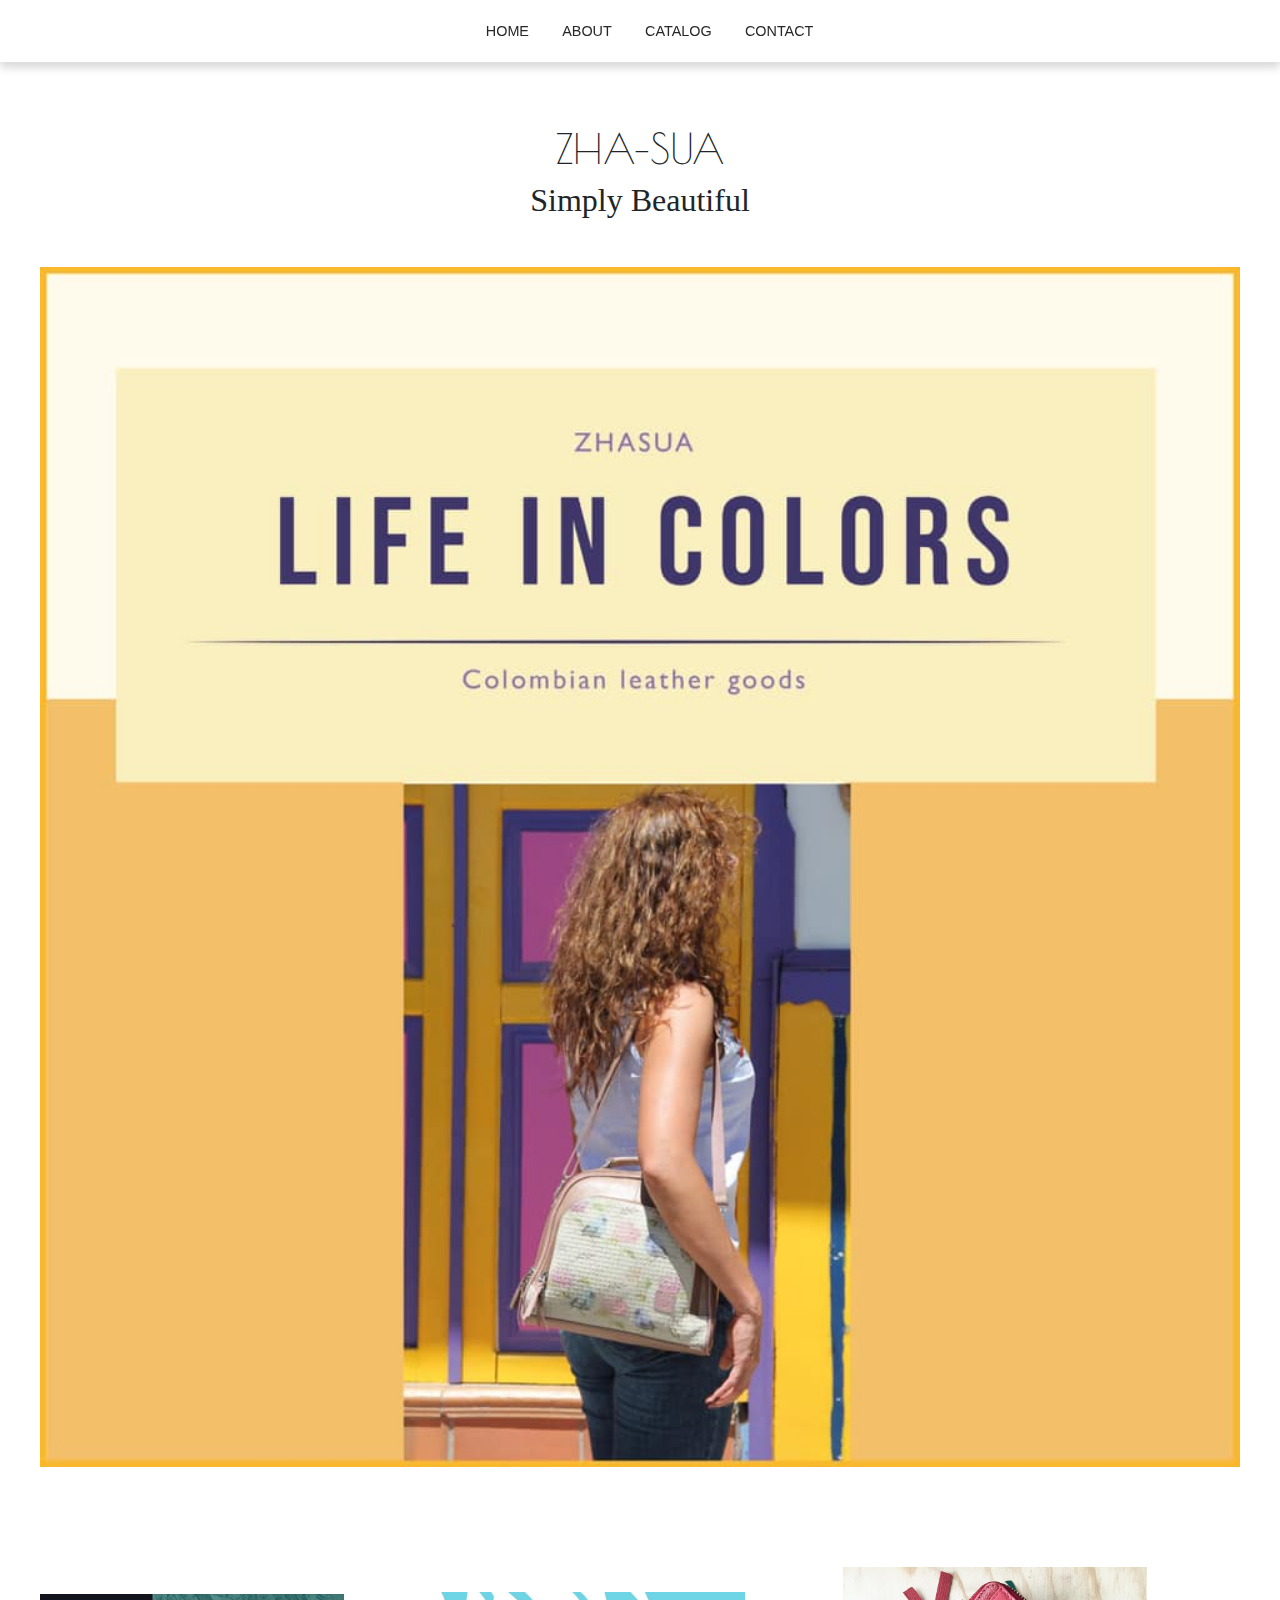
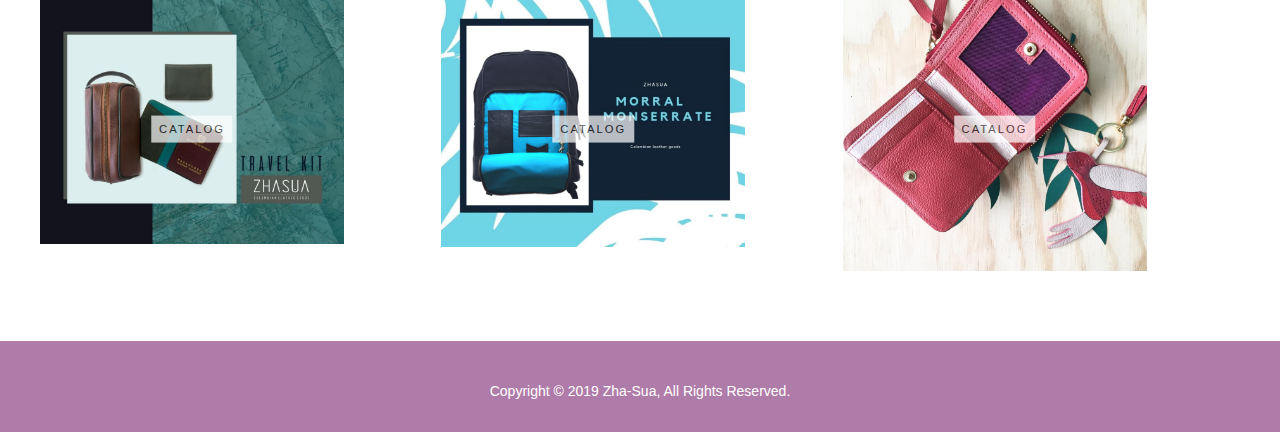
<file: index.html>
<!DOCTYPE html>
<html lang="en">

<head>
    <meta charset="UTF-8">
    <meta name="viewport" content="width=device-width, initial-scale=1.0">
    <meta http-equiv="X-UA-Compatible" content="ie=edge">
    <title>Zha-Sua Shop</title>
    <!--Site main css-->
    <link rel="stylesheet" href="css/shop_styles2.css">
    <!--Google Fonts link-->
    <link href="https://fonts.googleapis.com/css?family=Poiret+One&display=swap" rel="stylesheet">
    <link href="https://fonts.googleapis.com/css?family=Lato&display=swap" rel="stylesheet">
    <!-- Bootstrap CSS -->
    <link rel="stylesheet" href="https://stackpath.bootstrapcdn.com/bootstrap/4.3.1/css/bootstrap.min.css"
        integrity="sha384-ggOyR0iXCbMQv3Xipma34MD+dH/1fQ784/j6cY/iJTQUOhcWr7x9JvoRxT2MZw1T" crossorigin="anonymous">
</head>
<header>
    <nav>
        <ul>
            <li><a href="#" class="current_page">Home</a></li>
            <li><a href="about.html" title="See our Story">About</a></li>
            <li><a href="catalog.html" title="See the catalog of our products">Catalog</a></li>
            <li><a href="contact.html" title="Contac Us">Contact</a></li>
        </ul>
    </nav>
    <h1>Zha-Sua</h1>
    <h2>Simply Beautiful</h2>
</header>

<body>
    <main>
        <div class="content-wrapper">
            <!-- our Main image with text and Read More link -->
            <div class="main-image">
                <img src="images/zha-sua3.jpg" alt="big blog photo">
            </div>
            <!-- Row of small images -->
            <!-- Firts small image -->
            <div class="small-image-wrapper">
                <div class="small-image">
                    <img src="images/zha-sua1.jpg" alt="small blog photo">
                    <div class="small-image-content">

                        <div class="read-more"><a href="catalog.html">CATALOG<span
                                    class="arrow-icon fa fa-arrow-right"></span></a></div>
                    </div>
                </div>
                <!-- Second small image -->
                <div class="small-image">
                    <img src="images/Zha-sua6.jpg" alt="small blog photo">
                    <div class="small-image-content">

                        <div class="read-more"><a href="catalog.html">CATALOG<span
                                    class="arrow-icon fa fa-arrow-right"></span></a></div>
                    </div>
                </div>
                <!-- Third small image -->
                <div class="small-image">
                    <img src="images/red_wallet.jpg" alt="small blog photo">
                    <div class="small-image-content">

                        <div class="read-more"><a href="catalog.html">CATALOG<span
                                    class="arrow-icon fa fa-arrow-right"></span></a></div>
                    </div>
                </div>

            </div><!-- end row of small images -->
        </div><!-- end content-wrapper -->
    </main>
</body>
<footer>
    <div id="footer">
        <p>Copyright &copy; 2019 Zha-Sua, All Rights Reserved.<br></p>
    </div>
</footer>

</html>
</file>
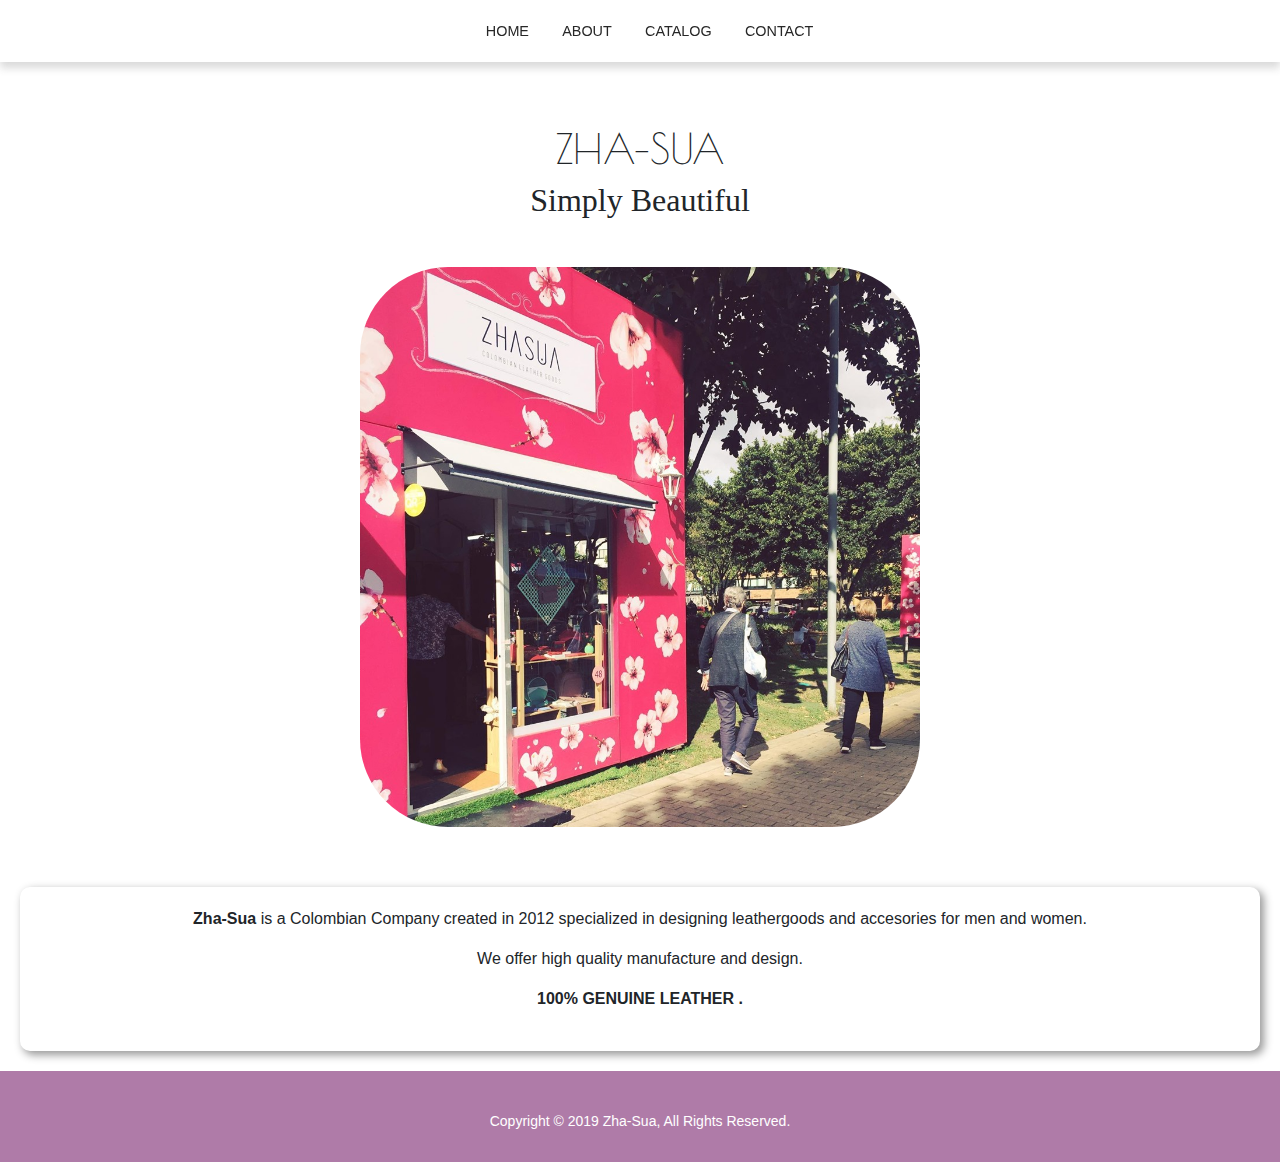
<file: about.html>
<!DOCTYPE html>
<html lang="en">

<head>
    <meta charset="UTF-8">
    <meta name="viewport" content="width=device-width, initial-scale=1.0">
    <meta http-equiv="X-UA-Compatible" content="ie=edge">
    <title>Zha-Sua Shop</title>
    <!--Site main css-->
    <link rel="stylesheet" href="css/shop_styles2.css">
    <!--Google Fonts link-->
    <link href="https://fonts.googleapis.com/css?family=Poiret+One&display=swap" rel="stylesheet">
    <link href="https://fonts.googleapis.com/css?family=Lato&display=swap" rel="stylesheet">
    <!-- Bootstrap CSS -->
    <link rel="stylesheet" href="https://stackpath.bootstrapcdn.com/bootstrap/4.3.1/css/bootstrap.min.css"
        integrity="sha384-ggOyR0iXCbMQv3Xipma34MD+dH/1fQ784/j6cY/iJTQUOhcWr7x9JvoRxT2MZw1T" crossorigin="anonymous">
</head>
<header>
    <nav>
        <ul>
            <li><a href="index.html" class="See our home page">Home</a></li>
            <li><a href="#" title="current_page">About</a></li>
            <li><a href="catalog.html" title="See the catalog of our products">Catalog</a></li>
            <li><a href="contact.html" title="Contac Us">Contact</a></li>
        </ul>
    </nav>
    <h1>Zha-Sua</h1>
    <h2>Simply Beautiful</h2>

</header>

<body>
    <div class=about-text>

            <img src="images/zha-sua location.jpg" class="about-image" alt="Zha-Sua Location">
        
        <article>
        <p><strong>Zha-Sua</strong> is a Colombian Company created in 2012 specialized in designing leathergoods and
            accesories for men and women.</p>
        <p> We offer high quality manufacture and design.</p>
        <strong>100% GENUINE LEATHER .</strong>
        </article>
        
    </div>

</body>



<footer>
    <div id="footer">
        <p>Copyright &copy; 2019 Zha-Sua, All Rights Reserved.<br></p>
    </div>
</footer>



</html>
</file>
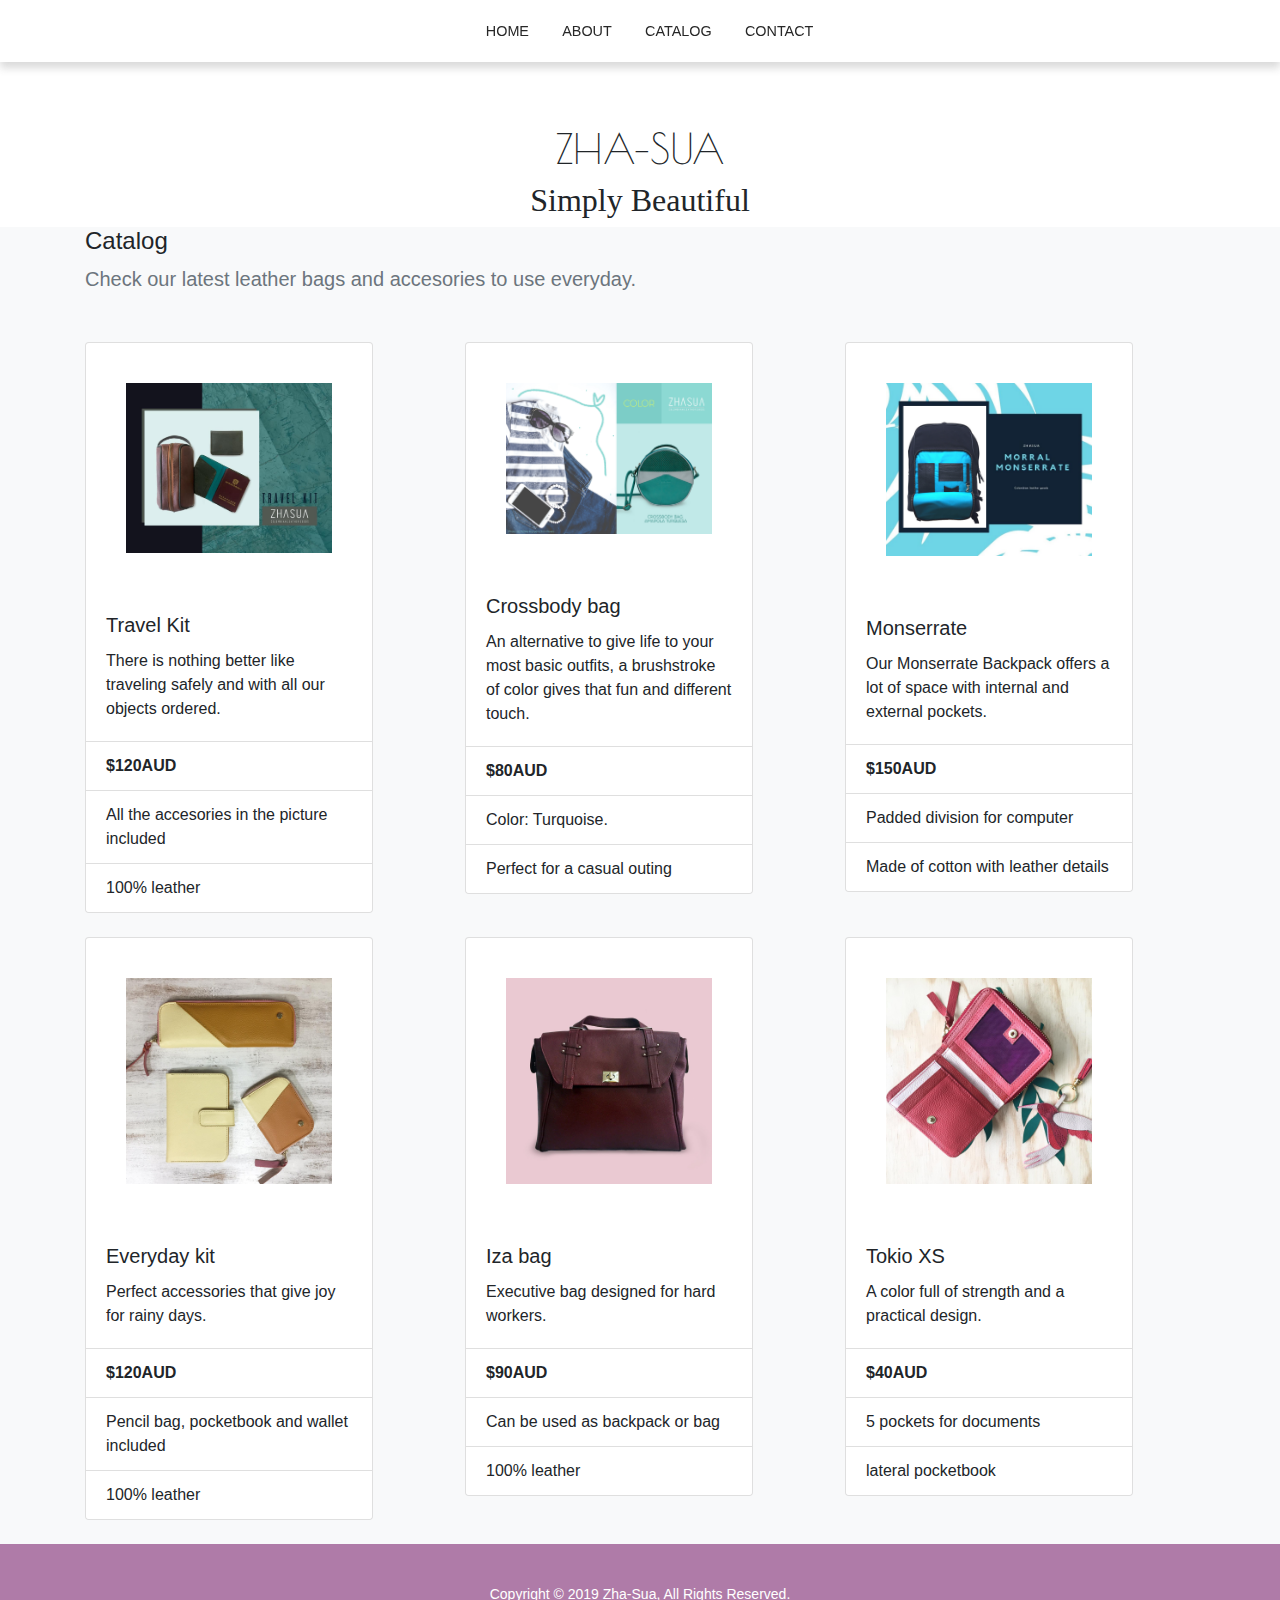
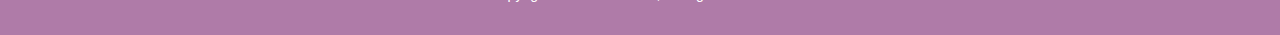
<file: catalog.html>
<!DOCTYPE html>
<html lang="en">

<head>
    <meta charset="UTF-8">
    <meta name="viewport" content="width=device-width, initial-scale=1.0">
    <meta http-equiv="X-UA-Compatible" content="ie=edge">
    <title>Zha-Sua Shop</title>
    <!--Site main css-->
    <link rel="stylesheet" href="css/shop_styles2.css">
    <!--Google Fonts link-->
    <link href="https://fonts.googleapis.com/css?family=Poiret+One&display=swap" rel="stylesheet">
    <link href="https://fonts.googleapis.com/css?family=Lato&display=swap" rel="stylesheet">
    <!-- Bootstrap CSS -->
    <link rel="stylesheet" href="https://stackpath.bootstrapcdn.com/bootstrap/4.3.1/css/bootstrap.min.css"
        integrity="sha384-ggOyR0iXCbMQv3Xipma34MD+dH/1fQ784/j6cY/iJTQUOhcWr7x9JvoRxT2MZw1T" crossorigin="anonymous">
</head>
<header>
    <nav>
        <ul>
            <li><a href="index.html" class="See our home page">Home</a></li>
            <li><a href="about.html" title="See our Story">About</a></li>
            <li><a href="#" title="current_page">Catalog</a></li>
            <li><a href="contact.html" title="Contac Us">Contact</a></li>
        </ul>
    </nav>
    <h1>Zha-Sua</h1>
    <h2>Simply Beautiful</h2>

</header>
<body>

    <!-- Catalog Cards-->
    <section id="catalog" class="bg-light">
        <div class="container">
            <h4>Catalog</h4>
            <p class="lead text-muted mb-5">Check our latest leather bags and accesories to use everyday.</p>
            <div class="row">

                <!-- First card -->
                <div class="col-md-6  col-lg-4 mb-4">
                    <div class="card">
                        <img src="images/zha-sua1.jpg" class="card-img-top" alt="travel kit">
                        <div class="card-body">
                            <h5 class="card-title">Travel Kit</h5>
                            <p class="card-text">There is nothing better like traveling safely and with all our objects
                                ordered.</p>
                        </div>
                        <ul class="list-group list-group-flush">
                            <li class="list-group-item"> <strong>$120AUD</strong></li>
                            <li class="list-group-item">All the accesories in the picture included</li>
                            <li class="list-group-item">100% leather</li>
                        </ul>

                    </div>
                </div> <!-- End col -->

                <!-- Second card -->
                <div class="col-md-6  col-lg-4 mb-4">
                    <div class="card">
                        <img src="images/zha-sua2.jpg" class="card-img-top" alt="Crossbody bag">
                        <div class="card-body">
                            <h5 class="card-title">Crossbody bag</h5>
                            <p class="card-text">An alternative to give life to your most basic outfits, a brushstroke
                                of color gives that fun and different touch.</p>
                        </div>
                        <ul class="list-group list-group-flush">
                            <li class="list-group-item"> <strong>$80AUD</strong></li>
                            <li class="list-group-item">Color: Turquoise.</li>
                            <li class="list-group-item">Perfect for a casual outing</li>
                        </ul>

                    </div>
                </div> <!-- End col -->

                <!-- Third card -->
                <div class="col-md-6  col-lg-4 mb-4">
                    <div class="card">
                        <img src="images/Zha-sua6.jpg" class="card-img-top" alt="Monserrate Backpack">
                        <div class="card-body">
                            <h5 class="card-title">Monserrate</h5>
                            <p class="card-text">Our Monserrate Backpack offers a lot of space with internal and
                                external pockets.</p>
                        </div>
                        <ul class="list-group list-group-flush">
                            <li class="list-group-item"> <strong>$150AUD</strong></li>
                            <li class="list-group-item">Padded division for computer </li>
                            <li class="list-group-item">Made of cotton with leather details</li>

                        </ul>

                    </div>
                </div> <!-- End col -->

                <!-- Fourth card -->
                <div class="col-md-6  col-lg-4 mb-4">
                    <div class="card">
                        <img src="images/zha-sua4.jpg" class="card-img-top" alt="">
                        <div class="card-body">
                            <h5 class="card-title">Everyday kit</h5>
                            <p class="card-text">Perfect accessories that give joy for rainy days.</p>
                        </div>
                        <ul class="list-group list-group-flush">
                            <li class="list-group-item"> <strong>$120AUD</strong></li>
                            <li class="list-group-item">Pencil bag, pocketbook and wallet included</li>
                            <li class="list-group-item">100% leather</li>
                        </ul>

                    </div>
                </div> <!-- End col -->

                <!-- Fifth card -->
                <div class="col-md-6  col-lg-4 mb-4">
                    <div class="card">
                        <img src="images/working2.jpg" class="card-img-top" alt="ba">
                        <div class="card-body">
                            <h5 class="card-title">Iza bag </h5>
                            <p class="card-text">Executive bag designed for hard workers.</p>
                        </div>
                        <ul class="list-group list-group-flush">
                            <li class="list-group-item"> <strong>$90AUD</strong></li>
                            <li class="list-group-item">Can be used as backpack or bag </li>
                            <li class="list-group-item">100% leather</li>
                        </ul>

                    </div>
                </div> <!-- End col -->

                <!-- Sixth card -->
                <div class="col-md-6  col-lg-4 mb-4">
                    <div class="card">
                        <img src="images/red_wallet.jpg" class="card-img-top" alt="Tokio XS Wallet">
                        <div class="card-body">
                            <h5 class="card-title">Tokio XS</h5>
                            <p class="card-text">A color full of strength and a practical design.</p>
                        </div>
                        <ul class="list-group list-group-flush">
                            <li class="list-group-item"> <strong>$40AUD</strong></li>
                            <li class="list-group-item">5 pockets for documents</li>
                            <li class="list-group-item">lateral pocketbook</li>
                        </ul>

                    </div>
    </section> <!-- End catalog section-->

</body>

<footer>
        <div id="footer">
            <p>Copyright &copy; 2019 Zha-Sua, All Rights Reserved.<br></p>
        </div>
    </footer>

<!-- Bootstrap-->
<script src="https://stackpath.bootstrapcdn.com/bootstrap/4.3.1/js/bootstrap.min.js"
    integrity="sha384-JjSmVgyd0p3pXB1rRibZUAYoIIy6OrQ6VrjIEaFf/nJGzIxFDsf4x0xIM+B07jRM"
    crossorigin="anonymous"></script>


</html>
</file>
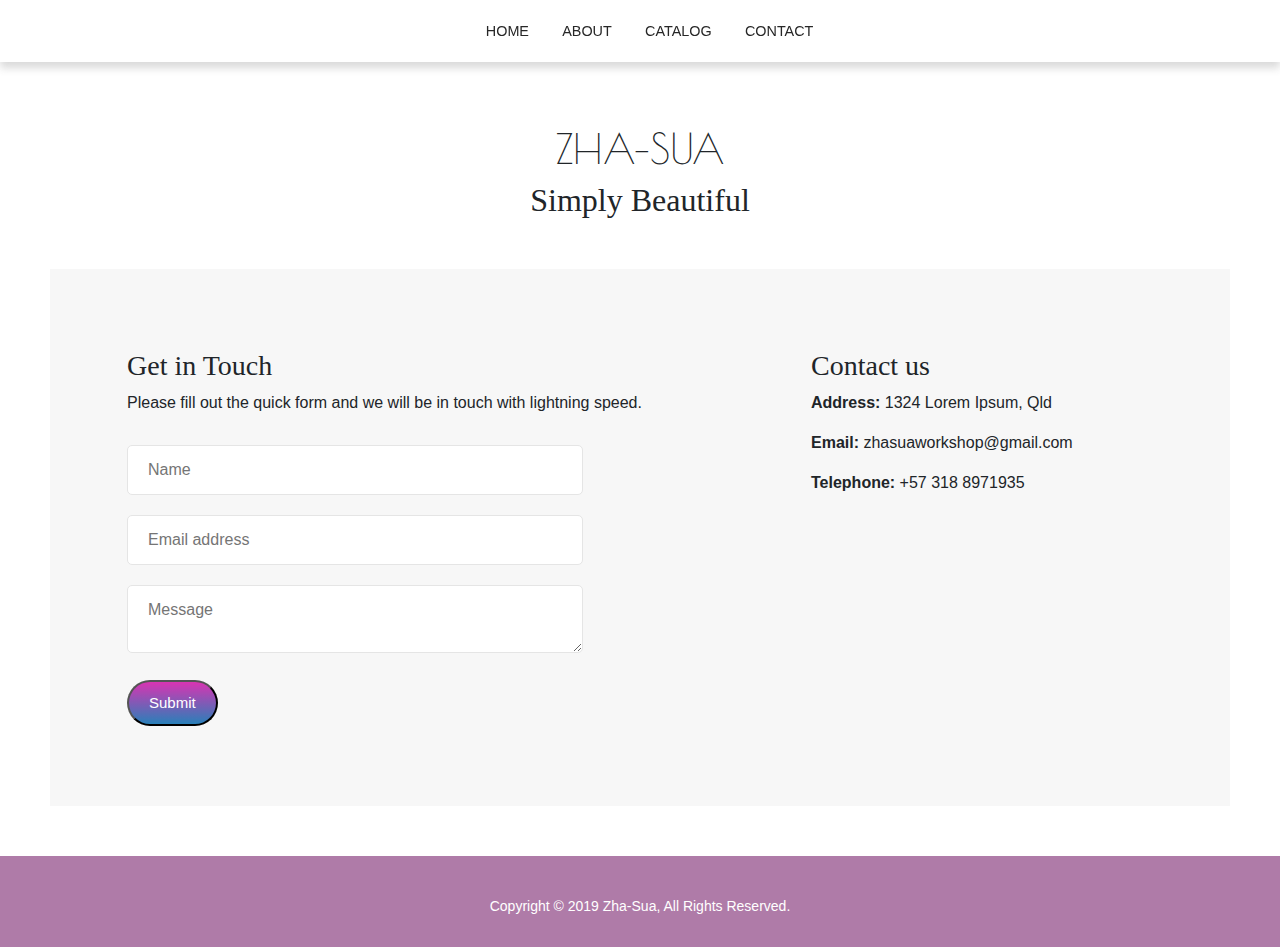
<file: contact.html>
<!DOCTYPE html>
<html lang="en">

<head>
    <meta charset="UTF-8">
    <meta name="viewport" content="width=device-width, initial-scale=1.0">
    <meta http-equiv="X-UA-Compatible" content="ie=edge">
    <title>Zha-Sua Shop</title>
    <!--Site main css-->
    <link rel="stylesheet" href="css/shop_styles2.css">
    <!--Google Fonts link-->
    <link href="https://fonts.googleapis.com/css?family=Poiret+One&display=swap" rel="stylesheet">
    <link href="https://fonts.googleapis.com/css?family=Lato&display=swap" rel="stylesheet">
    <!-- Bootstrap CSS -->
    <link rel="stylesheet" href="https://stackpath.bootstrapcdn.com/bootstrap/4.3.1/css/bootstrap.min.css"
        integrity="sha384-ggOyR0iXCbMQv3Xipma34MD+dH/1fQ784/j6cY/iJTQUOhcWr7x9JvoRxT2MZw1T" crossorigin="anonymous">
</head>
<header>
    <nav>
        <ul>
            <li><a href="index.html" class="See our home page">Home</a></li>
            <li><a href="about.html" title="See our Story">About</a></li>
            <li><a href="catalog.html" title="See the catalog of our products">Catalog</a></li>
            <li><a href="#" title="current_page">Contact</a></li>
        </ul>
    </nav>

    <h1>Zha-Sua</h1>
    <h2>Simply Beautiful</h2>

</header>

<body>
    <div id="container_about">
        <section id="contact-us">
            <div class="wrapper">
                 <!--left panel start-->
                 <div class="pannel-left">
                        <h3>Get in Touch</h3>
                        <p>Please fill out the quick form and we will be in touch with lightning speed.</p>
                        <div class="contact-form">
                            <form method="post" action="thankyou.html">
                                <input type="text" required placeholder="Name" class="contact-form-field" name="name">
                                <input type="email" required placeholder="Email address" class="contact-form-field"name="email">
                                <textarea required placeholder="Message" id="comments" class="contact-form-field" name="comments"></textarea><br>

                                <button type="submit" class="submit-btn button">Submit</button>
                            </form>
                        </div>
                    </div><!-- left panel end 
                    --><!-- right panel start 
                    --><div class="pannel-right">
                        <h3>Contact us</h3>
                        
                                <p><strong>Address: </strong>1324 Lorem Ipsum, Qld</p>
                                <p><strong>Email: </strong>zhasuaworkshop@gmail.com</p>
                                <p><strong>Telephone: </strong>+57 318 8971935</p>
                            
                    </div>
                    <!--right panel end-->

            </div>
        </section>
    </div>
</body>
<footer>
        <div id="footer">
            <p>Copyright &copy; 2019 Zha-Sua, All Rights Reserved.<br></p>
        </div>
    </footer>

</html>
</file>
<file: css/shop_styles2.css>
body {
    font-family: 'Open Sans', sans-serif;
    font-size: 100%;
    padding: 0;
    margin: 0;
    border: 0;
    
}
#container {
    margin: 10px auto;
    width: 80%;
    min-width: 600px;
}

/* Start Navigation Bar */
nav {
    display: inline-block;
    position: fixed;
    top: 0;
    left: 0;
    width: 100%;
    background-color: #fff;
    padding: 0 0 0 1.2em;
    z-index: 1004;
    -webkit-box-shadow: 0px 6px 8px 0px rgba(71,69,71,0.2);
    -moz-box-shadow: 0px 6px 8px 0px rgba(71,69,71,0.2);
    box-shadow: 0px 6px 8px 0px rgba(71,69,71,0.2);
}

nav ul {
    list-style-type: none;
    margin: 1.2em auto;
    padding: 0;
  }
  
  nav li {
    display: inline-block;
    font-size: 0.9em;
    padding: 0 1em;
    text-transform: uppercase;
  }

  nav a {
    text-decoration: none;
    color: #272727;
    -webkit-transition: all 0.5s ease-in;
    -moz-transition: all 0.5s ease-in;
    transition: all 0.5s ease-in;
  }

  nav a:hover {
      color: #C30F76;
  }
 /* End Navigation Bar */

  /* HEADINGS */

  header {
      margin-top: 75px;
      text-align: center;
  }

  h1 {
    font-family: 'Poiret One', cursive;
    font-size: 4em;
    text-transform: uppercase;
    padding-top: 50px;
    margin-bottom: 0;
    font-weight: bolder;
  }

  h2 {
    font-family: 'Lora', serif;
    font-size: 1em;
    font-weight: lighter;
    margin-bottom: 2em;
  }

  h3 {
    font-family: 'Lora', serif;
    font-size: 1em;
    font-weight: lighter;
    margin-bottom: 2em;
    text-align: left;

  }

/******** HOME *********/
  /* Main Image */

/* MAIN */

img {
    width: 100%;
    height: auto;
    border: 0;
    margin: 0;
    padding: 40px;
}

main {
    margin-bottom: 30px;
}

.content-wrapper {
    padding: 0;
    margin: 0;
    border: 0;
}

.main-image {
    position: relative;
}


/* SMALL IMAGES */
.small-image-content p {
    font-size: 0.8em;
    color: #fff;
}

.small-image {
    display: inline-block;
    width: 30%;
    margin: 20px 1% 0 0;
    padding: 0;
    border: 0;
    position: relative;
}

.small-image-content {
    position: absolute;
    top: 50%;
    left: 50%;
    transform: translate(-50%, -50%);
    text-align: center;
}

.small-image:last-of-type {
    margin-right: 0;
}

/* CATALOG BUTTON SMALL IMAGE */
.small-image .read-more {
    margin-top: 20px;
    line-height: 1;
}
.small-image .read-more a {
    text-decoration: none;
    line-height: 1;
    display: inline-block;
    background: #ffffff;
    color: #272727;
    font-size: 0.7em;
    padding: 0.7em;
    letter-spacing: 2px;
    opacity: 0.7;
    font-weight: 500;
}

.small-image .read-more .arrow-icon {
    color: #272727;
    background: #ffffff;
    margin-left: 0;
    overflow: hidden;
    opacity: 0;
    font-size: 0.7em;
    -webkit-transition: all .4s ease-in;
    -moz-transition: all .4s ease-in;
    transition: all .4s ease-in;
}

.small-image .read-more a:hover {
    opacity: 1;
    -webkit-transition: all .4s ease-in;
    -moz-transition: all .4s ease-in;
    transition: all .4s ease-in;
}
.small-image .read-more:hover .arrow-icon {
    margin-left: 5px;
    opacity: 1;
}

  
/******** ABOUT *********/
    article {
        background-color: white;
        padding: 20px 40px 40px;
        margin: 20px;
        border-radius: 10px;
        box-shadow: .2em .2em .5em #999;
        width: auto;
        text-align: center;
    } 

     .about-text{
        text-align: center;
    }

    .about-image{

        display: inline-block;
        width: 50%;
        border-radius: 20%;
    }
   
/******** CATALOG *********/
  
.card{
    width: 18rem;
}
.card-img-top{
    width: 50%;
    height: 50%;
}  


/******** CONTACT *********/
#contact-us{
    padding: 80px 20px;
    background: #f7f7f7;
    margin: 50px;
    
    }
    #contact-us .wrapper{
        max-width: 1200px; 
        margin: 0 auto;
        text-align: center;
    }
    
    #contact-us .pannel-left{
    display: inline-block;
    padding-right: 10%;
    vertical-align: top;
    width: 60%;
    line-height: 1.5;
    text-align: left;
    }

    #contact-us .pannel-right {
        text-align: left;
        display: inline-block;
        width: 30%;
        line-height: 1.5;
    }
    
    #contact-us .contact-form{
        margin-top: 30px;
    }
    
    #contact-us .contact-form-field{
       border: 1px solid #e5e5e5;
       border-radius:5px;
       outline: 0;
       width: 80%;
       padding: 15px 20px;
       margin-bottom: 20px;
       font: 16px Roboto, sans-serif;
       
    }
    
    textarea{
        font: 13px,Roboto,sans-serif;
    
    }
    
    #contact-us .submit-btn{
        background: #d934b2;
        background-image: -webkit-linear-gradient(top, #d934b2, #2980b9);
        background-image: -moz-linear-gradient(top, #d934b2, #2980b9);
        background-image: -ms-linear-gradient(top, #d934b2, #2980b9);
        background-image: -o-linear-gradient(top, #d934b2, #2980b9);
        background-image: linear-gradient(to bottom, #d934b2, #2980b9);
        -webkit-border-radius: 28;
        -moz-border-radius: 28;
        border-radius: 28px;
        font-family: Arial;
        color: #ffffff;
        font-size: 15px;
        padding: 10px 20px 10px 20px;
        text-decoration: none;
    }

    #contact-us .submit-btn:hover{
        background: #963cfc;
        background-image: -webkit-linear-gradient(top, #963cfc, #4d34d9);
        background-image: -moz-linear-gradient(top, #963cfc, #4d34d9);
        background-image: -ms-linear-gradient(top, #963cfc, #4d34d9);
        background-image: -o-linear-gradient(top, #963cfc, #4d34d9);
        background-image: linear-gradient(to bottom, #963cfc, #4d34d9);
        text-decoration: none;
    }

    /******** FOOTER *********/

footer {
    padding-top: 20px;
    padding-bottom: 20px;
    margin-bottom: 0;
    background-color:rgb(175, 123, 168);
    text-align: center;
    display: inline-block;
}

footer p {
    color: white;
    margin: 10px 0 0 0;
    font-size: 14px;
    padding: 10px;
}
 .image-logo {
    width: 5%;
    height: 5%;
    padding: 0;
    margin: 0;
    
    
}
</file>
